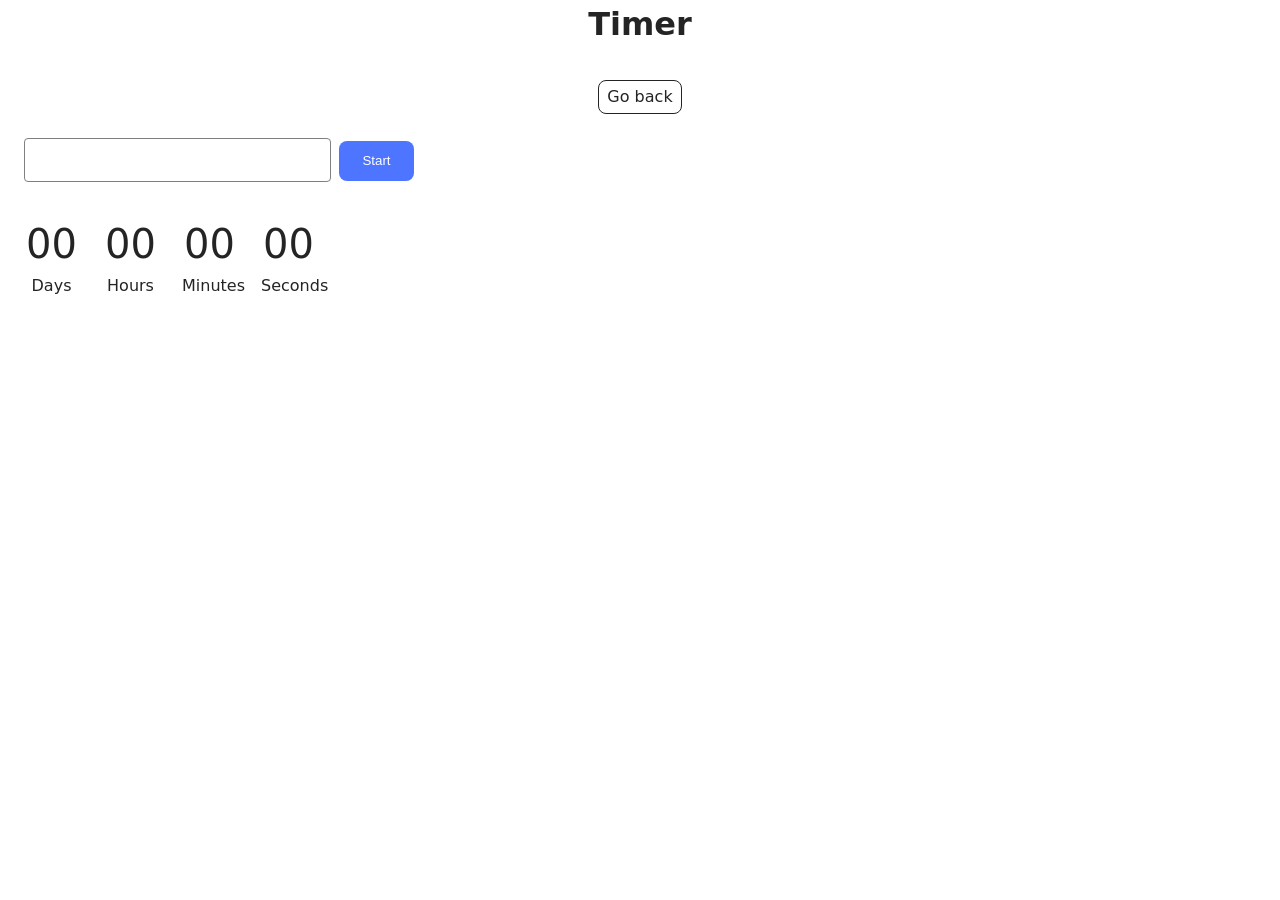
<file: src/1-timer.html>
<!DOCTYPE html>
<html lang="en">
  <head>
    <meta charset="UTF-8" />
    <meta http-equiv="X-UA-Compatible" content="IE=edge" />
    <meta name="viewport" content="width=device-width, initial-scale=1.0" />
    <title>Timer</title>
    <link rel="stylesheet" href="./css/styles.css" />
  </head>
  <body>

    <main>
      <div class="container">
        <h1 class="main-title">
          Timer
        </h1>
        <a class="back-link" href="./index.html">Go back</a>
      </div>

            <div class="date-form">
              <input type="text" id="datetime-picker" />
              <button type="button" data-start>Start</button>
            </div>
            
            <div class="timer">
              <div class="field">
                <span class="value" data-days>00</span>
                <span class="label">Days</span>
              </div>
              <div class="field">
                <span class="value" data-hours>00</span>
                <span class="label">Hours</span>
              </div>
              <div class="field">
                <span class="value" data-minutes>00</span>
                <span class="label">Minutes</span>
              </div>
              <div class="field">
                <span class="value" data-seconds>00</span>
                <span class="label">Seconds</span>
              </div>
            </div>

    </main>

    <script type="module" src="./js/1-timer.js"></script>

  </body>
</html>
</file>
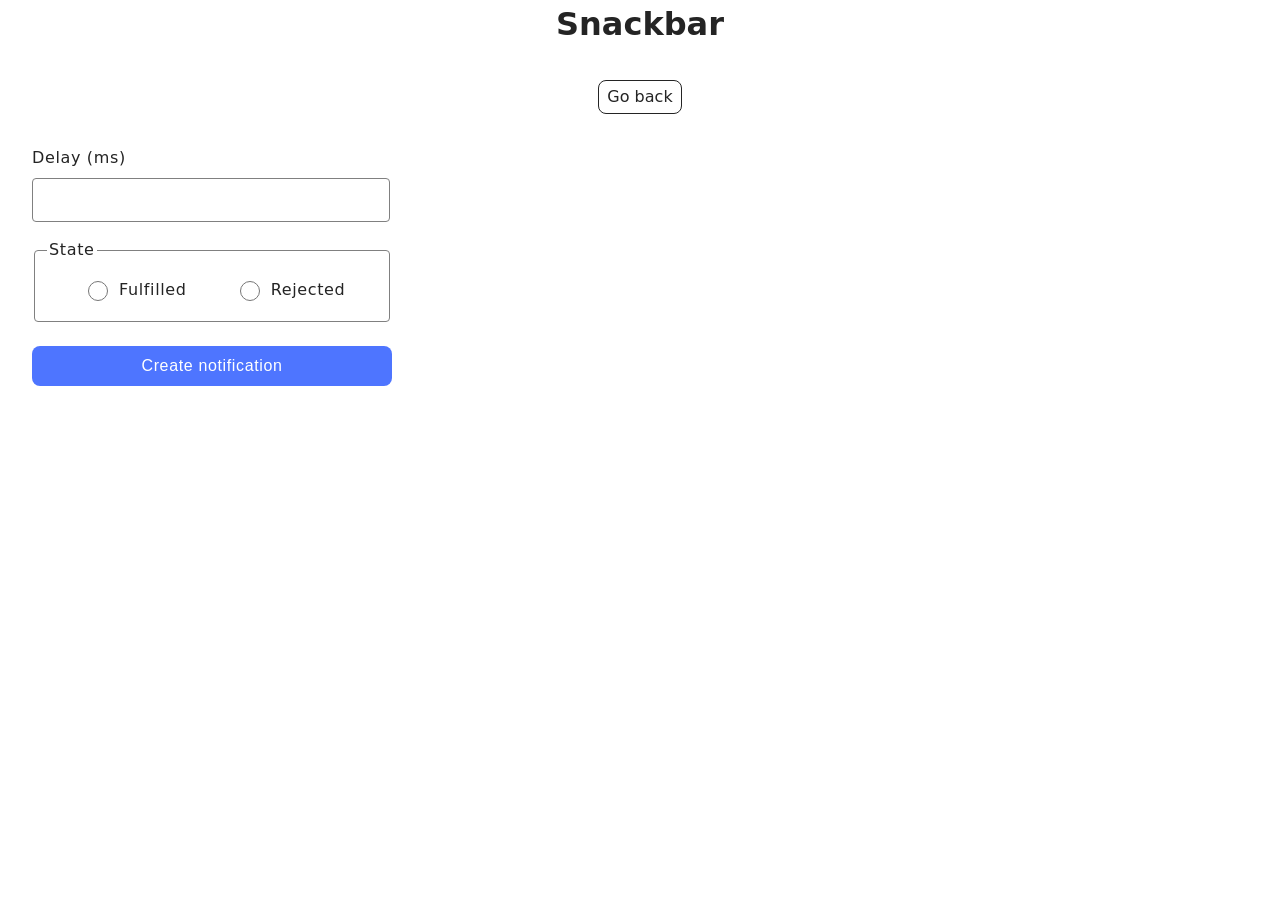
<file: src/2-snackbar.html>
<!DOCTYPE html>
<html lang="en">
  <head>
    <meta charset="UTF-8" />
    <meta http-equiv="X-UA-Compatible" content="IE=edge" />
    <meta name="viewport" content="width=device-width, initial-scale=1.0" />
    <title>Snackbar</title>
    <link rel="stylesheet" href="./css/styles.css" />
  </head>
  <body>

    <main>
      <div class="container">
        <h1 class="main-title">
          Snackbar
        </h1>
        <a class="back-link" href="./index.html">Go back</a>
      </div>

      <form class="form">
        <label>
          Delay (ms)
          <input type="number" name="delay" required />
        </label>
      
        <fieldset>
          <legend>State</legend>
          <div class="labels">
            <label>
              <input type="radio" name="state" value="fulfilled" required />
              Fulfilled
            </label>
            <label>
              <input type="radio" name="state" value="rejected" required />
              Rejected
            </label>
          </div>
        </fieldset>
      
        <button type="submit">Create notification</button>
      </form>


    </main>

    <script type="module" src="./js/2-snackbar.js"></script>

  </body>
</html>
</file>
<file: src/css/styles.css>
/**
  |============================
  | include css partials with
  | default @import url()
  |============================
*/
/* Common styles */
@import url('./reset.css');
@import url('./base.css');
@import url('./container.css');
@import url('./animations.css');

/* Sections style */
@import url('./header.css');
@import url('./vite-promo.css');
@import url('./badges.css');
@import url('./back-link.css');
@import url('./footer.css');


.flatpickr-day:hover{
  background-color: #c1c1c1;
  border-radius: 100%;
  transition: background-color 250ms cubic-bezier(0.075, 0.82, 0.165, 1)
}

.flatpickr-day.selected{
  border: 1px solid #4e75ff;
  border-radius: 100%;
  background-color: #4e75ff;
}

#datetime-picker{
  width: 287px;
  height: 40px;
  border-radius: 4px;
  padding-left: 16px;
  font-weight: 400;
  font-size: 16px;
  border: 1px solid #808080;
  color: #2e2f42;
}

#datetime-picker:hover{
  border-color: #000;
}

#datetime-picker:disabled{
  background-color: #fafafa;
  pointer-events: none;
  cursor: not-allowed;
}

button[data-start]{
  border-radius: 8px;
  padding: 8px 16px;
  width: 75px;
  height: 40px;
  font-weight: 500;
  background-color: #4e75ff;
  color: #fff;
  border: none;
}

button[data-start]:hover{
  background-color: #6c8cff;
  transition: background-color 500ms cubic-bezier(0.075, 0.82, 0.165, 1);
}

button[data-start]:disabled{
  background-color: #cacaca;
  color: #989898;
  pointer-events: none;
  cursor: not-allowed;
}

.date-form{
    display: flex;
    align-items: start;
    margin: 24px;
    align-items: baseline;
    gap: 8px;
}

.timer{
  display: flex;
  flex-direction: row;
  margin-left: 24px;
  justify-content: start;
  gap: 24px;
  margin-top: 32px;
}

.field{
  width: 55px;
  height: 72px;
}

.value{
  font-size: 40px
}





.form{
  display: flex;
  flex-direction: column;
  align-items: start;
  margin: 32px;
  max-width: 360px;
  font-weight: 400;
  font-size: 16px;
  line-height: 1.5;
  letter-spacing: 0.04em;
}

form label{
  display: flex;
  flex-direction: column;
  align-items: start;
  gap: 8px;
  margin-bottom: 16px;
}

form label input{
  width: 340px;
  height: 40px;
  border: 1px solid #808080;
  border-radius: 4px;
  font-size: 16px;
  padding-left: 14px;
}

fieldset{
  display: flex;
  width: 330px;
  height: 66px;
  border: 1px solid #808080;
  border-radius: 4px;
  margin-bottom: 24px;
}

legend{
  text-align: start;
}

fieldset label{
  display: flex;
  flex-direction: row;
}

.labels{
  display: flex;
  flex-direction: row;
  margin-top: 10px;
  margin-left: 36px;
  gap: 48px;
}

fieldset label input{
  border: 1px solid #757575;
  border-radius: 14px;
  width: 20px;
  height: 20px;
}

button[type="submit"]{
  border-radius: 8px;
  padding: 8px 16px;
  width: 360px;
  height: 40px; 
  background-color: #4e75ff;
  color: #fff;
  border: none;
  line-height: 1.5;
  letter-spacing: 0.04em;
  font-weight: 500;
  font-size: 16px;
}
</file>
